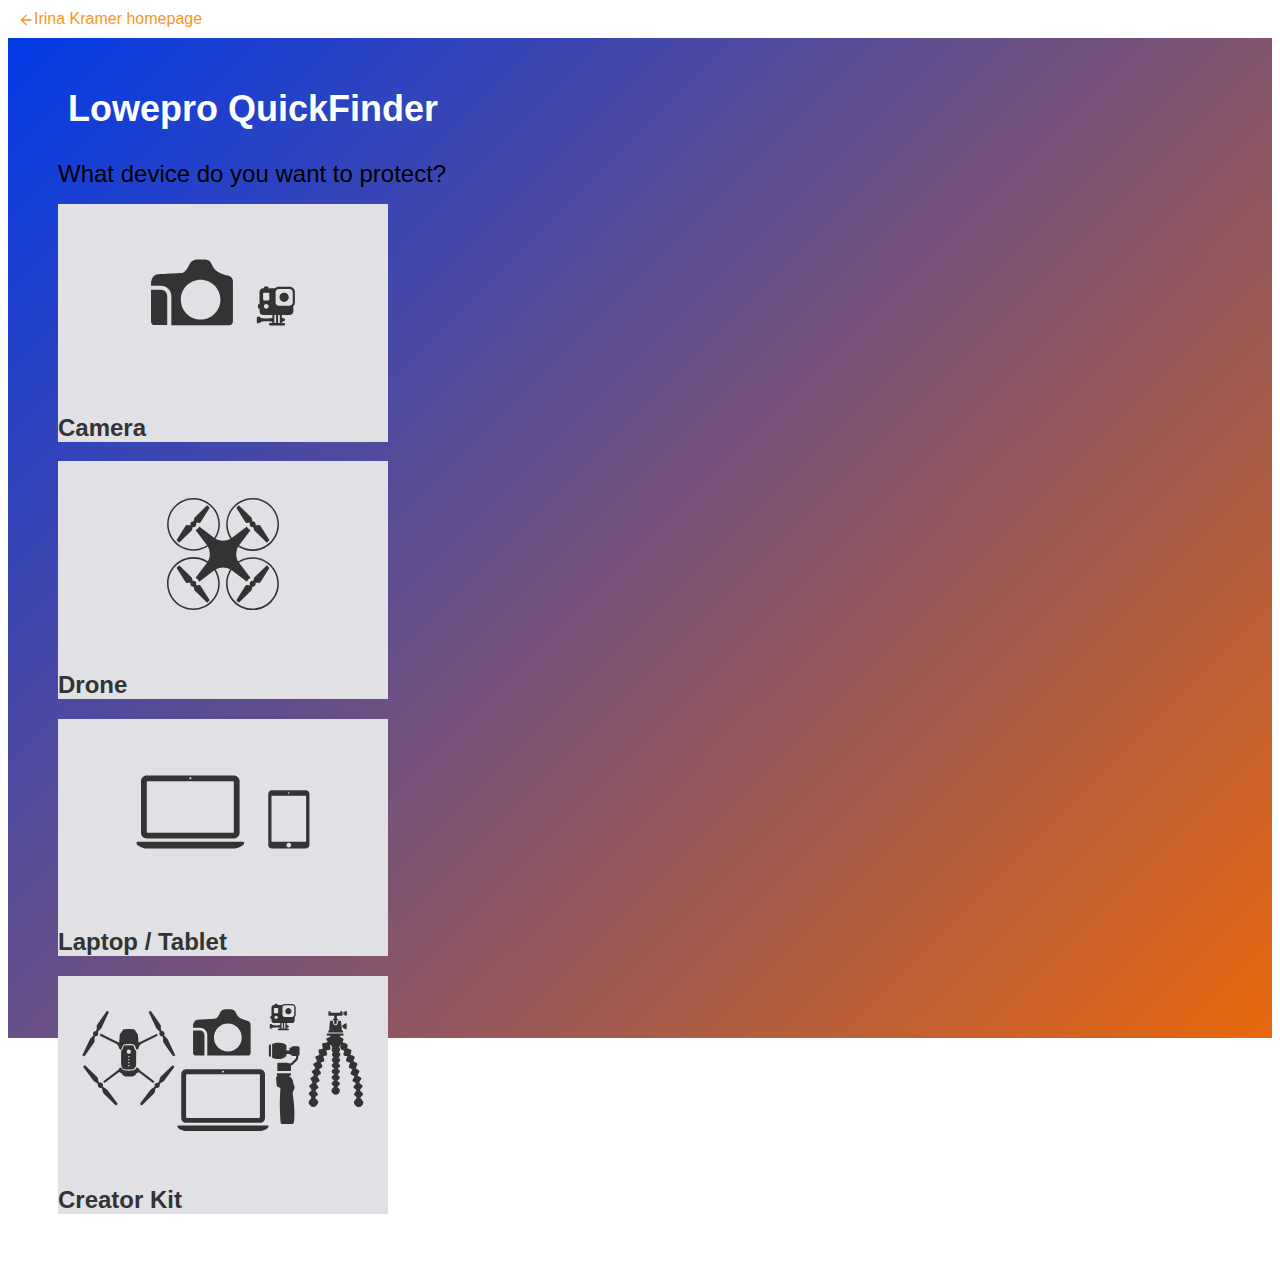
<file: index.html>
<!DOCTYPE html>
<html>

<head>
  <title>Lowepro Quickfinder App</title>
  <meta name="viewport" content="width=device-width, initial-scale=1.0">
  <meta name="description" content="A Single Page App for quickly navigating to the right camera bag collection." />
  <!-- Social sharing -->
  <meta name="twitter:card" content="summary_large_image" />
  <meta name="twitter:site" content="@irinakramer" />
  <meta name="twitter:title" content="Lowepro Quickfinder" />
  <meta name="twitter:description" content="Quickly navigate to the right camera bag collection." />
  <meta name="twitter:image" content="https://quickfinder.netlify.app/images/quickfinder_screenshot.png" />
  <meta property="og:title" content="Lowepro Quickfinder" />
  <meta property="og:description" content="Quickly navigate to the right camera bag collection." />
  <meta property="og:type" content="website" />
  <meta property="og:url" content="https://quickfinder.netlify.app/" />
  <meta property="og:image" content="https://quickfinder.netlify.app/images/quickfinder_screenshot.png" />
  <link rel="icon" type="image/png" sizes="32x32" href="/favicon-32x32.png">
  <!-- Google font -->
  <link href='https://fonts.googleapis.com/css?family=Lato' rel='stylesheet' type='text/css'>

  <link rel="stylesheet" href="https://fonts.googleapis.com/icon?family=Material+Icons">
  <link rel="stylesheet" href="https://code.getmdl.io/1.3.0/material.orange-deep_orange.min.css" />

  <script defer src="https://code.getmdl.io/1.3.0/material.min.js"></script>

  <script src="https://ajax.googleapis.com/ajax/libs/jquery/1.11.0/jquery.min.js"></script>
  <script type="text/javascript" src="js/spapp.js"></script>
  <script type="text/javascript" src="js/repeatable.js"></script>
  <script type="text/javascript" src="js/data.js"></script>

  <link rel="stylesheet" href="css/styles.css" />
</head>

<body>
  <!-- NAVBAR -->

  <p class="back-to-home">
    <a href="http://www.irinakramer.com"><span class="link"><i class="material-icons">arrow_back</i>Irina
        Kramer
        homepage</span></a>
  </p>
  <!-- /NAVBAR -->
  <div class="quickfinder-wrapper">

    <div id="quickFindApp">
      <section id="quickfinder" src="pages/quickfinder.html" default></section>
      <section id="camera" src="pages/camera.html"></section>
      <section id="camera-small" src="pages/camera-small.html"></section>
      <section id="camera-plus" src="pages/camera-plus.html"></section>
      <section id="camera-medium" src="pages/camera-medium.html"></section>
      <section id="camera-large" src="pages/camera-large.html"></section>
      <section id="drone" src="pages/drone.html"></section>
      <section id="drone-imaging" src="pages/drone-imaging.html"></section>
      <section id="drone-racing" src="pages/drone-racing.html"></section>
      <section id="drone-micro" src="pages/drone-micro.html"></section>
      <section id="creator" src="pages/creator.html"></section>
      <section id="laptop" src="pages/laptop.html"></section>

    </div>
    <!-- end id="quickFindApp" -->

  </div>
</body>

</html>
</file>
<file: css/styles.css>
body { font: 12pt sans-serif; }

/* visibility rules */

/* all sections are off by default */
#quickFindApp > section {
  display:none;
  /*visibility: hidden;*/
}

#quickFindApp.quickfinder       > section#quickfinder,
#quickFindApp.camera           	> section#camera,
#quickFindApp.camera-small     	> section#camera-small,
#quickFindApp.camera-plus     	> section#camera-plus,
#quickFindApp.camera-medium     > section#camera-medium,
#quickFindApp.camera-large     	> section#camera-large,
#quickFindApp.drone             > section#drone,
#quickFindApp.drone-imaging     > section#drone-imaging,
#quickFindApp.drone-racing      > section#drone-racing,
#quickFindApp.drone-micro       > section#drone-micro,
#quickFindApp.creator           > section#creator,
#quickFindApp.laptop           	> section#laptop {
  display:block;
  /*visibility: visible;*/
}

#quickFindApp.camera > section#camera {
  /*display: block;*/
  /*visibility: visible;*/
}

.quickfinder-wrapper{
  /* background-image: url(../images/Grand_Prismatic_Springs_converted.jpg); */
  background: rgb(2,59,232);
background: -moz-linear-gradient(-45deg, rgba(2,59,232,1) 0%, rgba(232,104,13,1) 100%);
background: -webkit-linear-gradient(-45deg, rgba(2,59,232,1) 0%,rgba(232,104,13,1) 100%);
background: linear-gradient(135deg, rgba(2,59,232,1) 0%,rgba(232,104,13,1) 100%);
filter: progid:DXImageTransform.Microsoft.gradient( startColorstr='#023be8', endColorstr='#e8680d',GradientType=1 );
  background-repeat: no-repeat;
  background-position: center top;
  background-size: cover;
  width: 100%;
  height: 100vh;
  min-height: 500px;
  padding: 50px 0;
  position: relative;
}

.back-to-home {
  margin: 10px;
}

.back-to-home>a {
  text-decoration: none;
}

.back-to-home .link .material-icons {
  font-size: 16px;
  vertical-align: middle;
}

.full-image {
  position: absolute;
  right: 20px;
  bottom: 20px;
}

.mdl-layout {
  width: 100%;
  max-width: 1600px;
  margin: auto;
}
.mdl-layout__header>.mdl-layout-icon {
  left: 20px;
}
.mdl-layout__header-row {
  padding-left: 60px;
}
.mdl-layout__title {
  color: #fff;
  font-size: 36px;
  font-weight: 800;
}
.mdl-layout__subtitle {
  font-size: 18px;
}
.mdl-layout__content {
  box-sizing: border-box;
  padding: 30px 50px 50px;
  width: 100%;
}
.mdl-layout__content .lead {
  font-size: 24px;
  font-weight: 100;
  line-height: 28px;
}
.material-icons.white {
  color: #fff;
}

.mdl-cell--stretch {
  display: flex;
}

.qf-card {
  width: 100%;
  max-width: 330px;
}

.qf-card .mdl-card__media,
.qf-card .mdl-card__title,
.qf-card__home {
  /* background-color: #c8c9d0; */
  background-color: #e0e0e5;
  -webkit-transition: background-color 0.25s; /* Safari */
  -moz-transition: background-color 0.25s;
  -o-transition: background-color 0.25s;
  transition: background-color 0.25s;
}
.qf-card:hover .mdl-card__media,
.qf-card:hover .mdl-card__title,
.qf-card__home:hover {
  background-color:#eeeef2;
  
}

.mdl-card__supporting-text {
  background: #fff;
  font-size: 14px;
  line-height: 20px;

}
.mdl-card__title-text {
  color: #333;
  font-weight: 800;
  -webkit-transition: color 0.25s; /* Safari */
  -moz-transition: color 0.25s;
  -o-transition: color 0.25s;
  transition: color 0.25s;
}
.mdl-card:hover .mdl-card__title-text,
.mdl-card:hover .mdl-card__supporting-text .link {
  color: #f8971c;
}
.mdl-card__actions {
  height: 52px;
  padding: 12px 16px;
}

.mdl-cell a {
  text-decoration: none;
}
.mdl-cell.right {
  text-align: right;
}


/*IE fixes*/
.mdl-card__media img {
  border:0;
}


@media only screen and (max-width: 1400px) {
  .full-image {
    display: none;
  }
}

@media only screen and (max-width: 1024px) {
  .mdl-layout__content {
    padding: 40px 20px;
  }
}

@media only screen and (max-width: 425px) {
  .qf-card {
    width: 100%;
    max-width: 350px;
  }
  .card-square.mdl-card {
    max-width: 350px;
  }
  .mdl-layout__header-row.quickfinder {
    padding-left: 30px;
  }
  .mdl-layout__title {
      font-size: 24px;
  }
  .mdl-layout__content {
    padding: 20px;
  }
}

.product {
  width: auto;
  max-width: 100%;
}
.product .mdl-card__media {
  background-color: inherit;
  text-align: center;
}
.product img {
  width: 100%;
  max-width: 270px;
  margin: auto;
}
.product .mdl-card__title{
  padding-bottom: 8px;
}
.product .mdl-card__supporting-text {
  padding: 8px 16px;
}
.link {
  color: #f8971c;
  white-space: nowrap;
}
.link .material-icons {
  font-size: 19px;
  vertical-align: bottom;
}

.mdl-button--raised.mdl-button--colored {
  color: #fff;
}

.mdl-grid p {
    font-weight: 400;
    line-height: 20px;
    font-size: 14px;
    letter-spacing: 0;
    margin: 0 0 16px;
}
</file>
